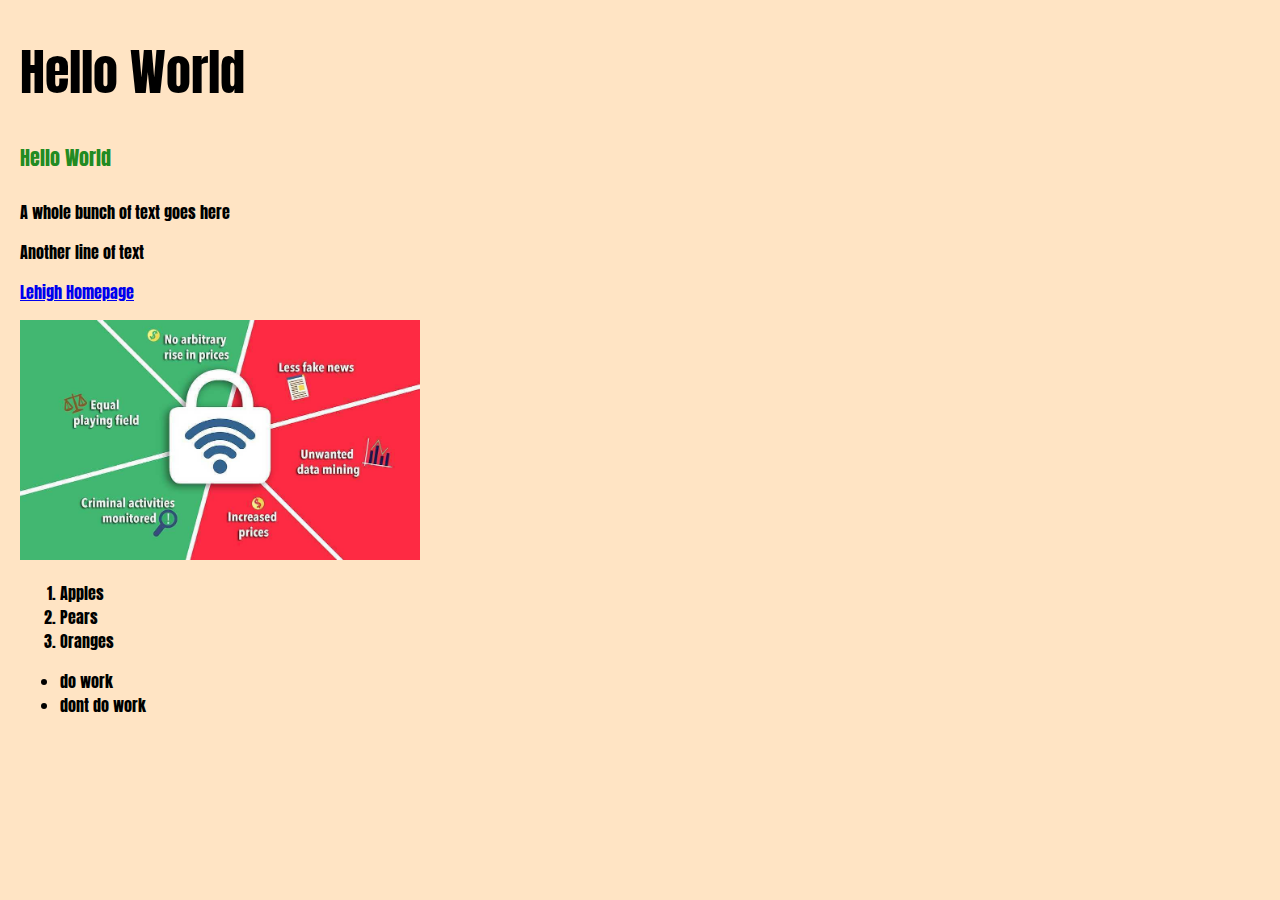
<file: index.html>
<!DOCTYPE html>

<html>

    <head>
        <title>History Of The Internet</title>

        <link rel="preconnect" href="https://fonts.googleapis.com">
        <link rel="preconnect" href="https://fonts.gstatic.com" crossorigin>
        <link href="https://fonts.googleapis.com/css2?family=Anton&display=swap" rel="stylesheet">
        <link rel="stylesheet" href="CSS/styles.css" >
    </head>

<body>

<h1> Hello World </h1> 

<h4> Hello World</h4>

<p>A whole bunch of text goes here </p>
<p> Another line of text </p>

<p><a href= "https://www2.lehigh.edu/" title= "Lehigh Home" target= "_blank">Lehigh Homepage</a> </a></p>

<img src= "./Images/Net Neutrality Pic.jpg" width="400" />

<p>
    <ol> 
        <li>Apples</li>
        <li>Pears</li>
        <li>Oranges</li>
    </ol>
    <ul>
        <li>do work</li>
        <li>dont do work</li>

    </ul>

</p>


</body>


</html>
</file>
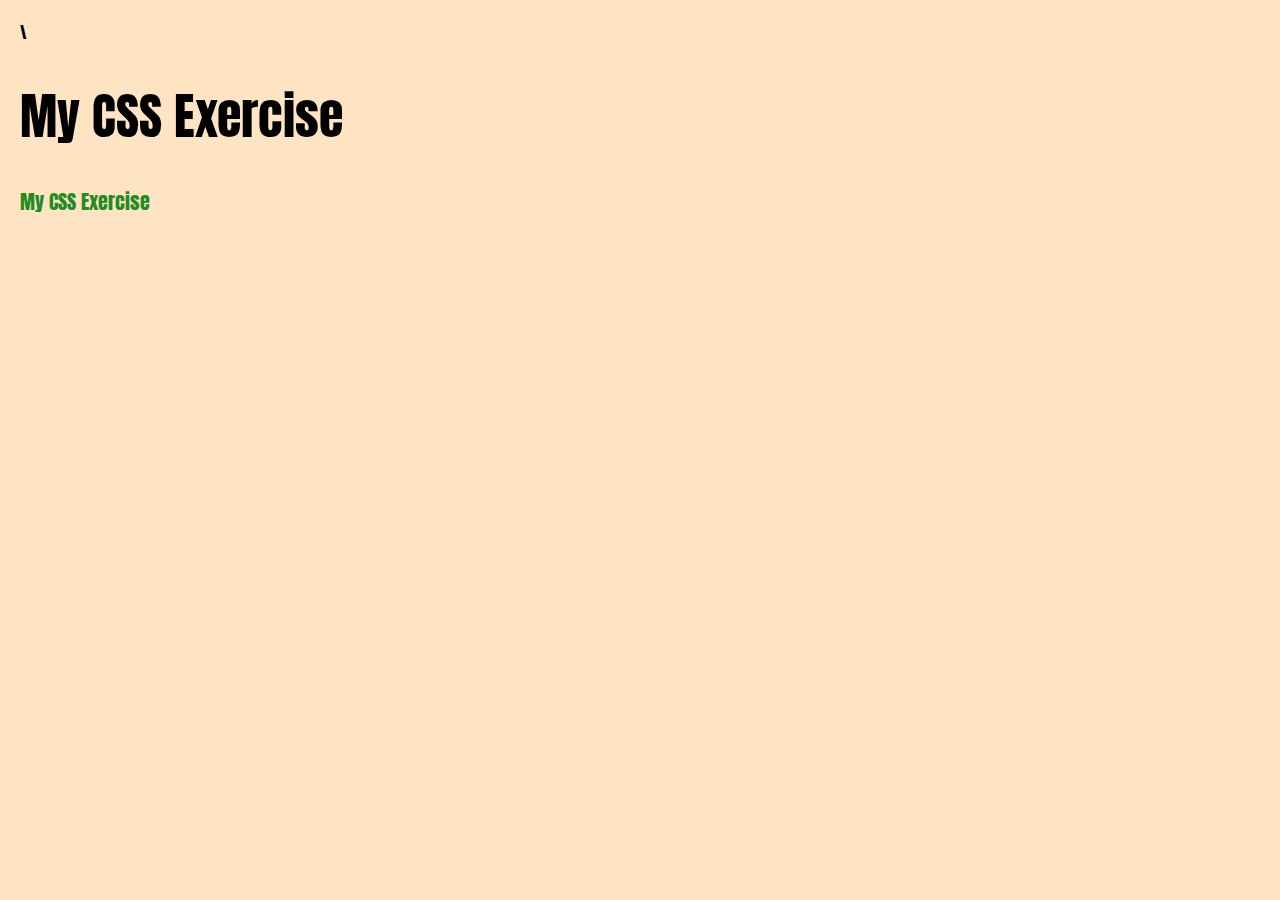
<file: css-lab.html>
<html>

<head>
    <title> CSS Exercise </title>

    <link rel="preconnect" href="https://fonts.googleapis.com">
    <link rel="preconnect" href="https://fonts.gstatic.com" crossorigin>
    <link href="https://fonts.googleapis.com/css2?family=Anton&display=swap" rel="stylesheet">\
    <link rel="stylesheet" href="./CSS/styles.css" >


</head>

<body>
    <h1> My CSS Exercise</h1>
    <h2>My CSS Exercise</h2>

</body>








</html>
</file>
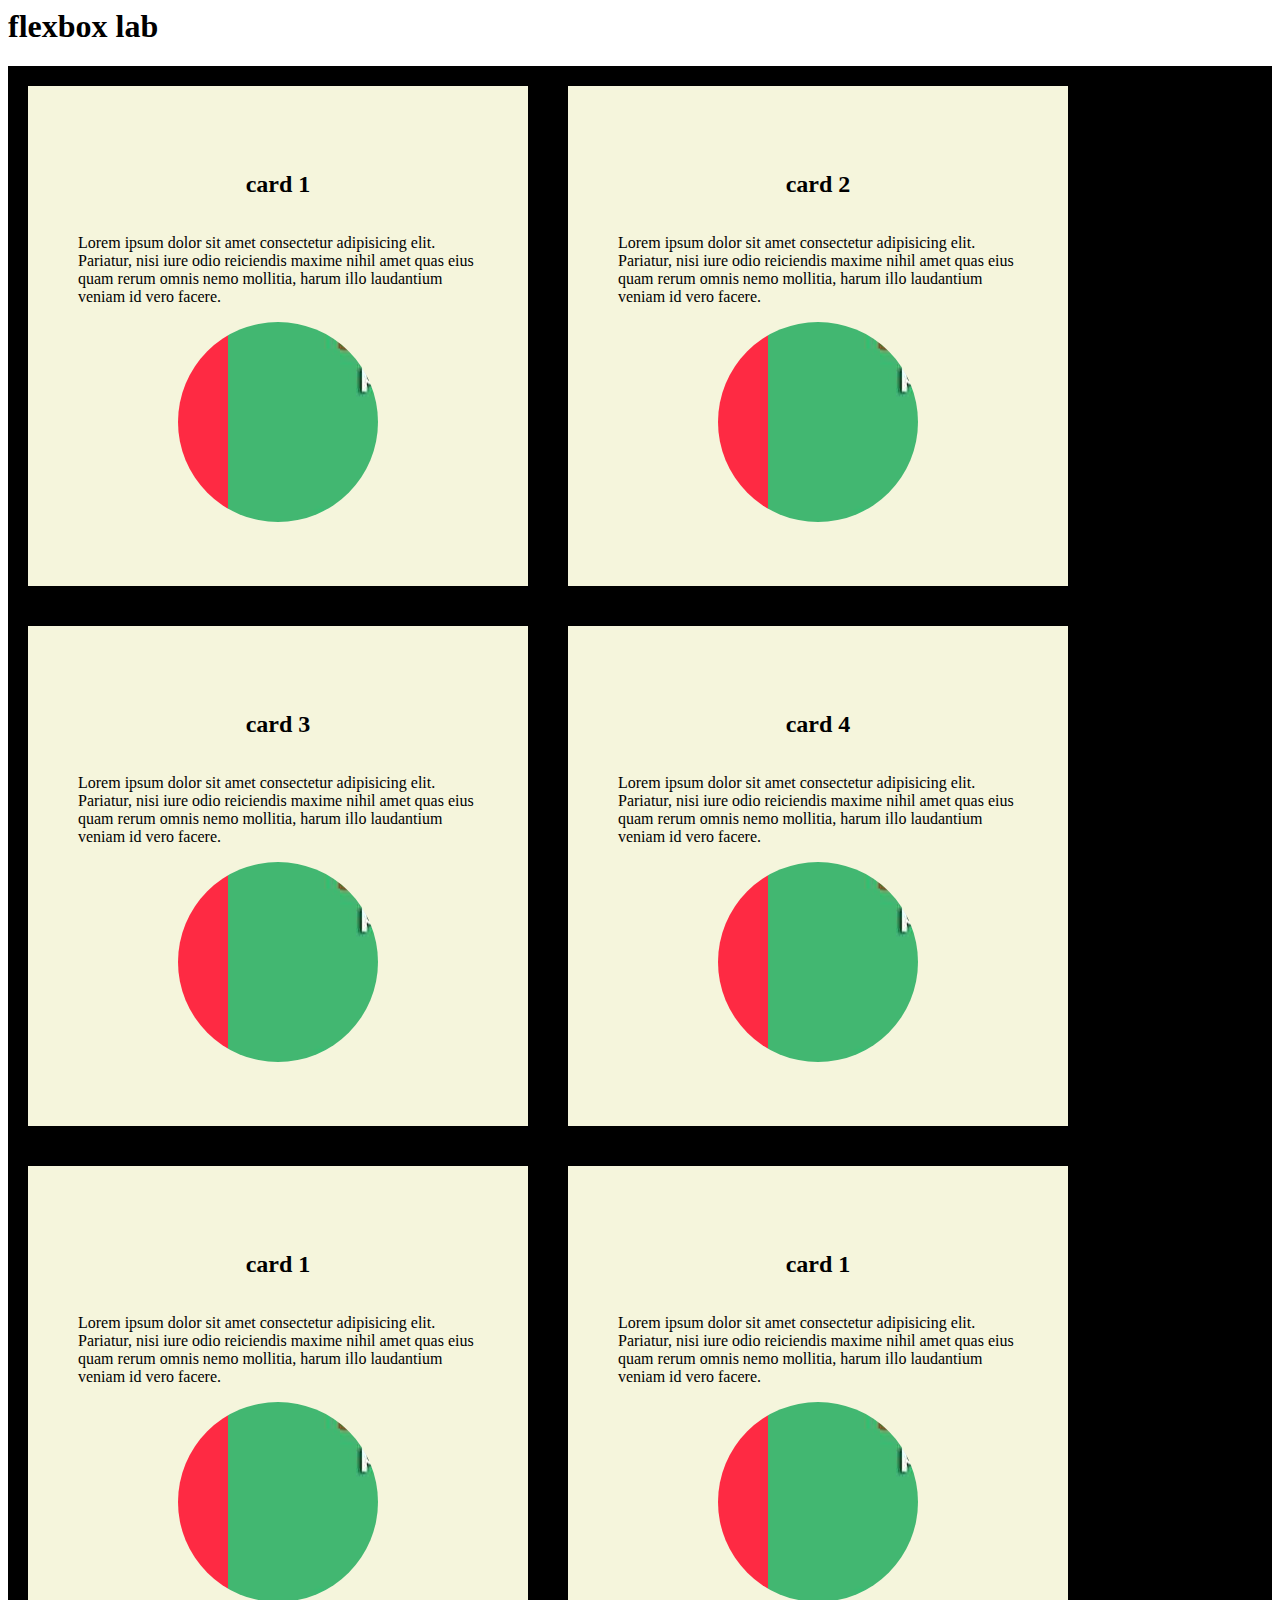
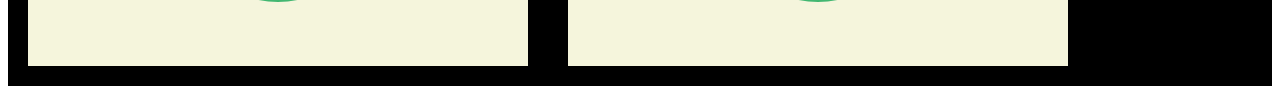
<file: flexbox.html>
<hmtl>


<head>

<link rel="stylesheet" href="CSS/flexbox.css"> 
<Title>Flexbox </Title>
</link>

<h1> flexbox lab</h1>

</head>


<body> 

<div class="deck"> 


    <div class="card"> 
        <h2> card 1 </h2>
        <p> Lorem ipsum dolor sit amet consectetur adipisicing elit. Pariatur, nisi iure odio reiciendis maxime nihil amet quas eius quam rerum omnis nemo mollitia, harum illo laudantium veniam id vero facere.</p>
        <div class="profile" > </div>
    </div>
    <div class="card"> 
        <h2> card 2 </h2>
        <p> Lorem ipsum dolor sit amet consectetur adipisicing elit. Pariatur, nisi iure odio reiciendis maxime nihil amet quas eius quam rerum omnis nemo mollitia, harum illo laudantium veniam id vero facere.</p>
        <div class="profile" > </div>
    </div>
    <div class="card"> 
        <h2> card 3 </h2>
        <p> Lorem ipsum dolor sit amet consectetur adipisicing elit. Pariatur, nisi iure odio reiciendis maxime nihil amet quas eius quam rerum omnis nemo mollitia, harum illo laudantium veniam id vero facere.</p>
        <div class="profile" > </div>
    </div>
    <div class="card"> 
        <h2> card 4 </h2>
        <p> Lorem ipsum dolor sit amet consectetur adipisicing elit. Pariatur, nisi iure odio reiciendis maxime nihil amet quas eius quam rerum omnis nemo mollitia, harum illo laudantium veniam id vero facere.</p>
        <div class="profile" > </div>
    </div>
    <div class="card"> 
        <h2> card 1 </h2>
        <p> Lorem ipsum dolor sit amet consectetur adipisicing elit. Pariatur, nisi iure odio reiciendis maxime nihil amet quas eius quam rerum omnis nemo mollitia, harum illo laudantium veniam id vero facere.</p>
        <div class="profile" > </div>
    </div>
    <div class="card"> 
        <h2> card 1 </h2>
        <p> Lorem ipsum dolor sit amet consectetur adipisicing elit. Pariatur, nisi iure odio reiciendis maxime nihil amet quas eius quam rerum omnis nemo mollitia, harum illo laudantium veniam id vero facere.</p>
        <div class="profile" > </div>
    </div>


</div>










</body>
</hmtl>
</file>
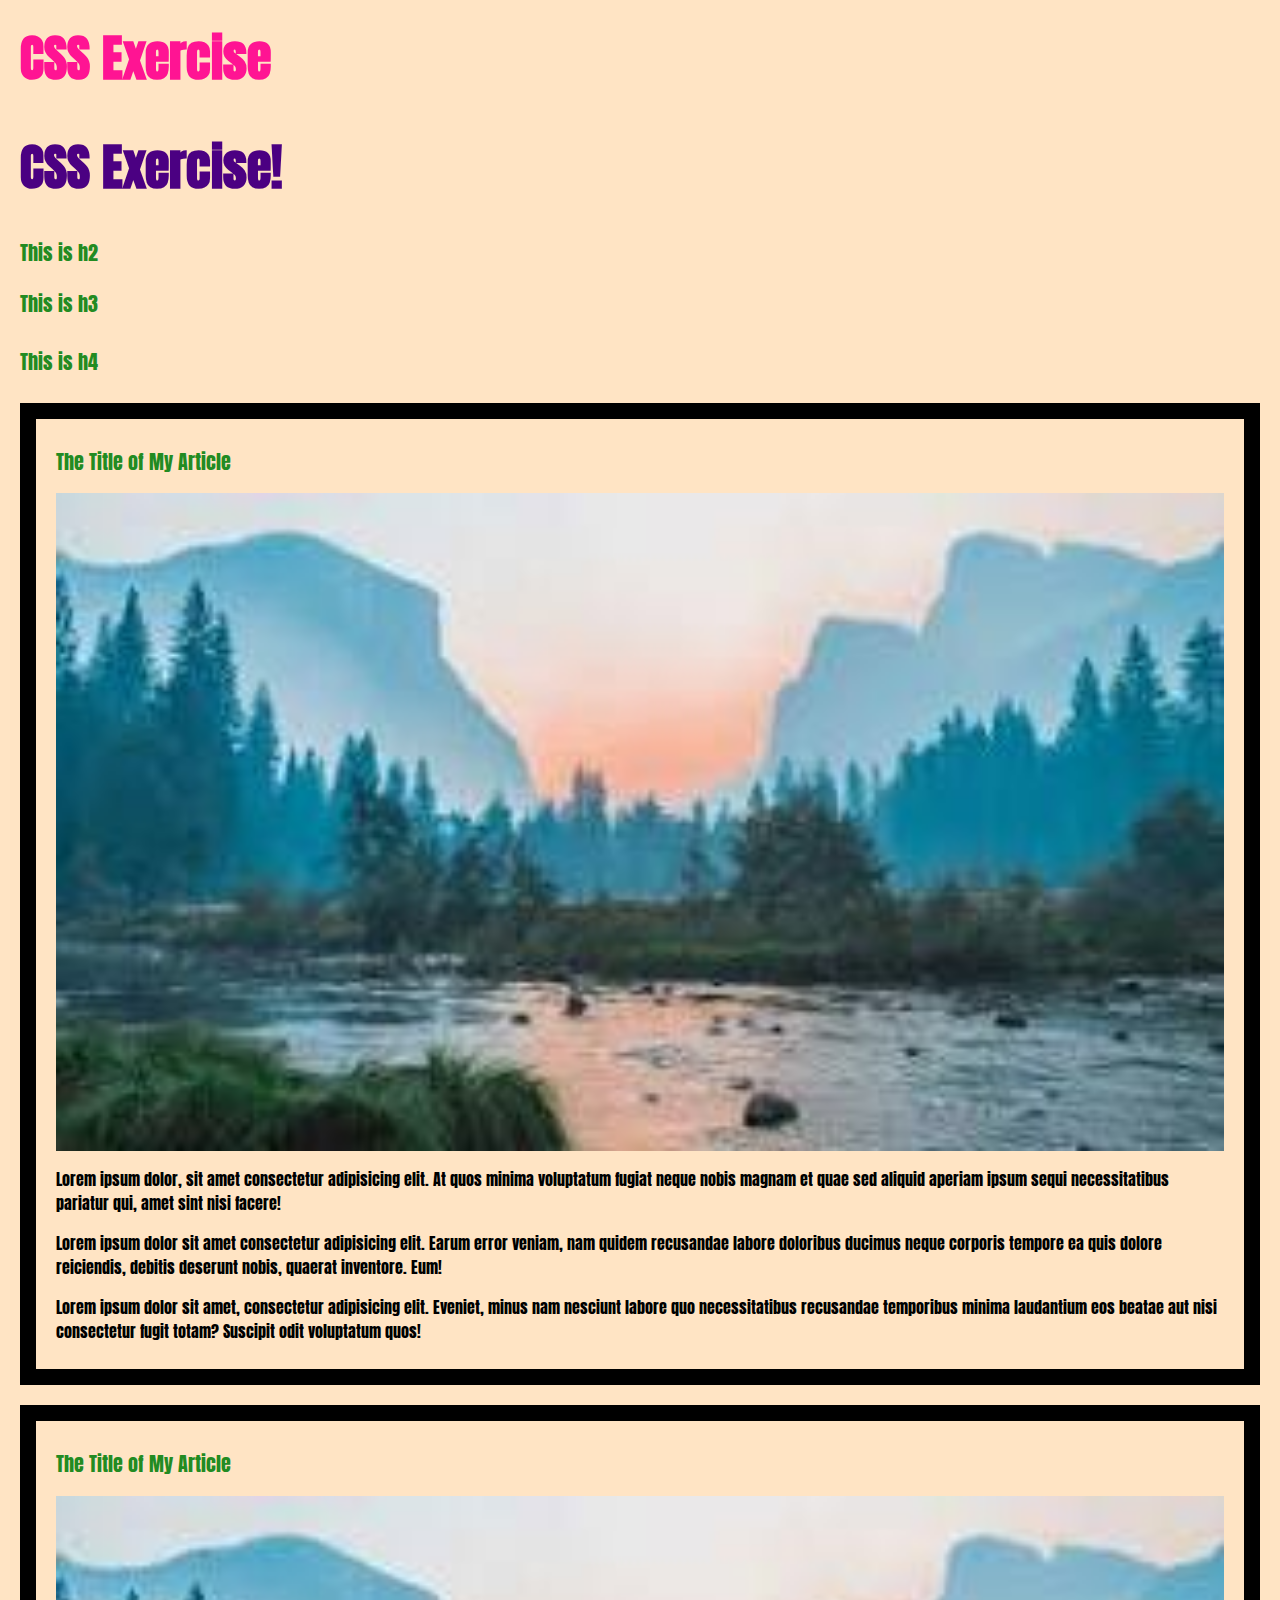
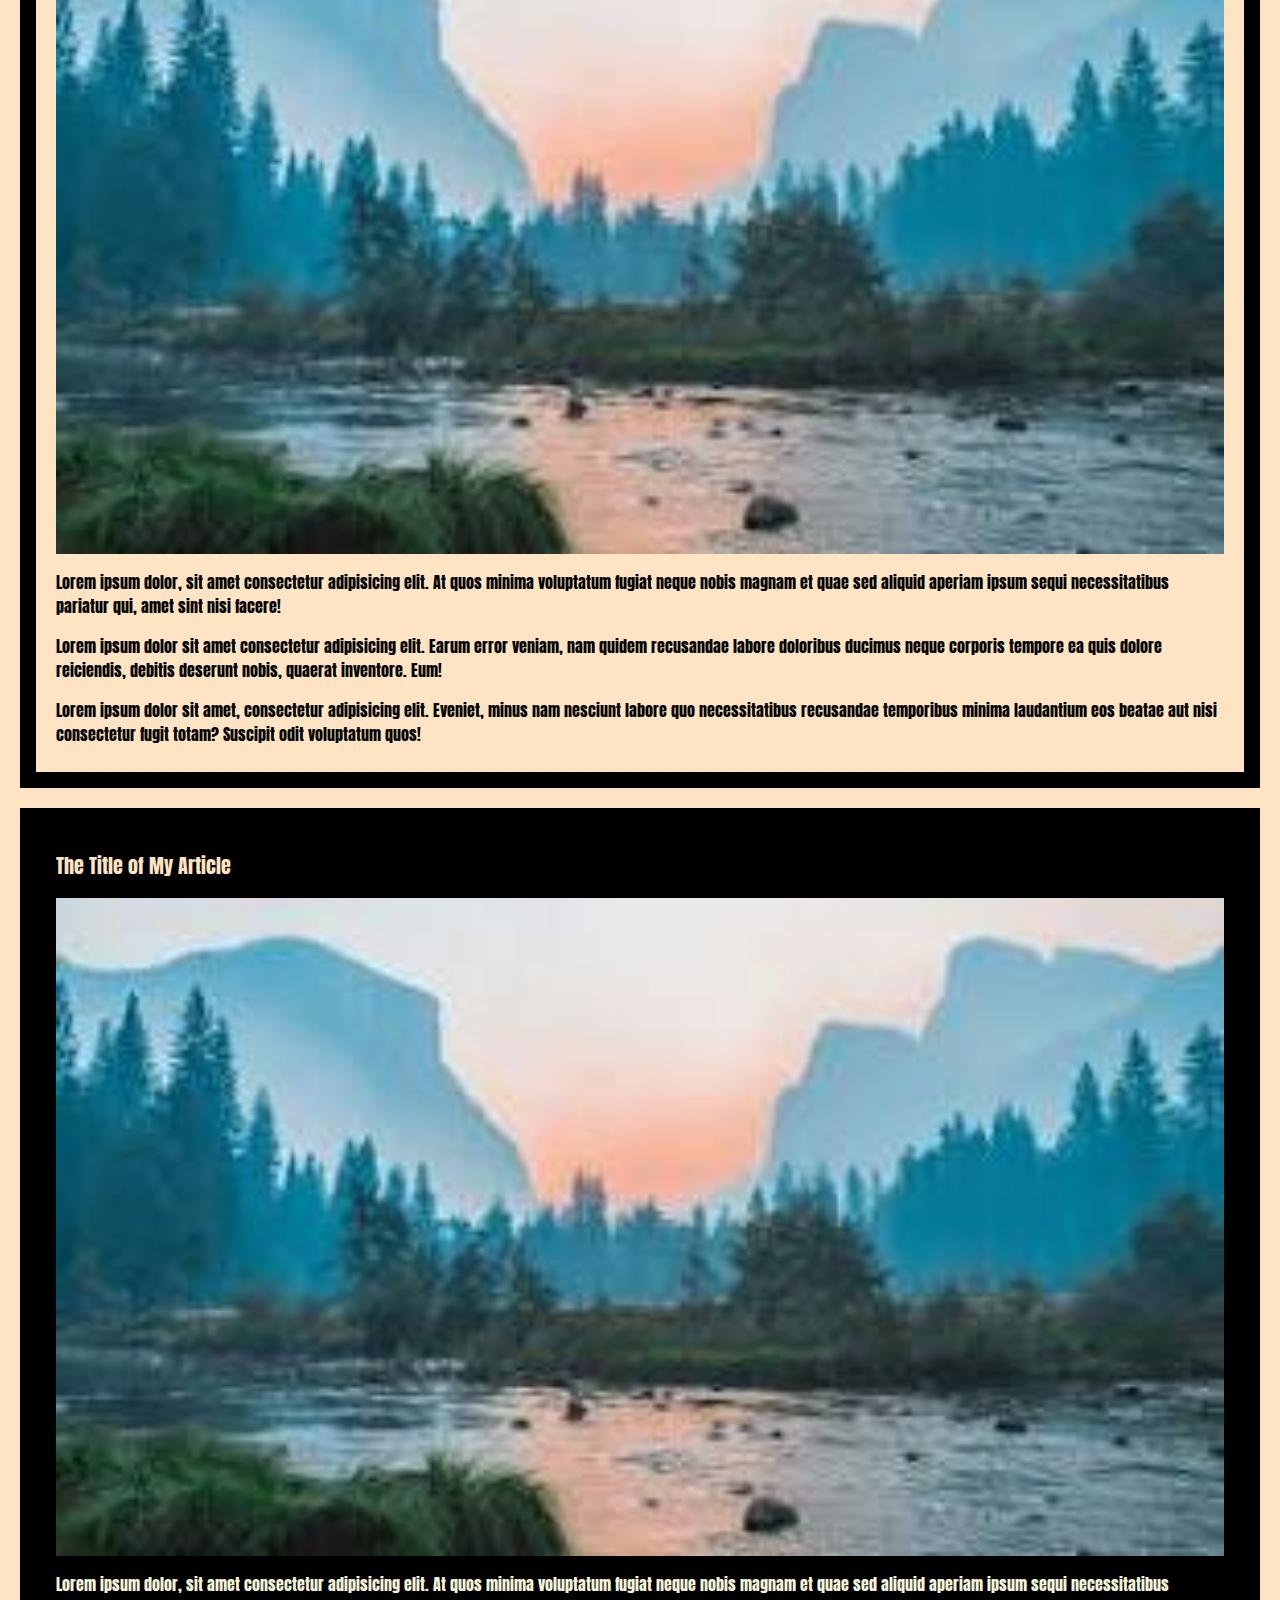
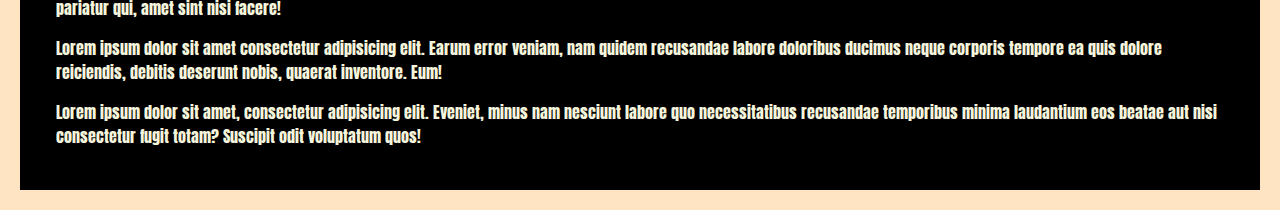
<file: labs/css-lab.html>
<html>

<head>
    <title> CSS Exercise </title>

    <link rel="preconnect" href="https://fonts.googleapis.com">
    <link rel="preconnect" href="https://fonts.gstatic.com" crossorigin>
    <link href="https://fonts.googleapis.com/css2?family=Anton&display=swap" rel="stylesheet">
    <link rel="stylesheet" href= "../CSS/styles.css" >

        <meta name="viewport" content="width=device-width, initial scales=1">
 
</head>

<body>
    <h1 id="unique-headline"> CSS Exercise</h1>
    <h1 class="special-headline"> CSS Exercise!</h1>

    <h2> This is h2 </h2>
    <h3> This is h3 </h3>
    <h4> This is h4 </h4>






<div class="post">


    <h2>The Title of My Article</h2>

    <img src="../Images/download.jpg">
    <p> Lorem ipsum dolor, sit amet consectetur adipisicing elit. At quos minima voluptatum fugiat neque nobis magnam et quae sed aliquid aperiam ipsum sequi necessitatibus pariatur qui, amet sint nisi facere!</p>
    <p> Lorem ipsum dolor sit amet consectetur adipisicing elit. Earum error veniam, nam quidem recusandae labore doloribus ducimus neque corporis tempore ea quis dolore reiciendis, debitis deserunt nobis, quaerat inventore. Eum!</p>
    <p> Lorem ipsum dolor sit amet, consectetur adipisicing elit. Eveniet, minus nam nesciunt labore quo necessitatibus recusandae temporibus minima laudantium eos beatae aut nisi consectetur fugit totam? Suscipit odit voluptatum quos!</p>

</div>

<div class="post"> 

    <h2>The Title of My Article</h2>

    <img src="../Images/download.jpg">
    <p> Lorem ipsum dolor, sit amet consectetur adipisicing elit. At quos minima voluptatum fugiat neque nobis magnam et quae sed aliquid aperiam ipsum sequi necessitatibus pariatur qui, amet sint nisi facere!</p>
    <p> Lorem ipsum dolor sit amet consectetur adipisicing elit. Earum error veniam, nam quidem recusandae labore doloribus ducimus neque corporis tempore ea quis dolore reiciendis, debitis deserunt nobis, quaerat inventore. Eum!</p>
    <p> Lorem ipsum dolor sit amet, consectetur adipisicing elit. Eveniet, minus nam nesciunt labore quo necessitatibus recusandae temporibus minima laudantium eos beatae aut nisi consectetur fugit totam? Suscipit odit voluptatum quos!</p>



</div>

<div class="post highlight">

    <h2>The Title of My Article</h2>

    <img src="../Images/download.jpg">
    <p> Lorem ipsum dolor, sit amet consectetur adipisicing elit. At quos minima voluptatum fugiat neque nobis magnam et quae sed aliquid aperiam ipsum sequi necessitatibus pariatur qui, amet sint nisi facere!</p>
    <p> Lorem ipsum dolor sit amet consectetur adipisicing elit. Earum error veniam, nam quidem recusandae labore doloribus ducimus neque corporis tempore ea quis dolore reiciendis, debitis deserunt nobis, quaerat inventore. Eum!</p>
    <p> Lorem ipsum dolor sit amet, consectetur adipisicing elit. Eveniet, minus nam nesciunt labore quo necessitatibus recusandae temporibus minima laudantium eos beatae aut nisi consectetur fugit totam? Suscipit odit voluptatum quos!</p>



</div>



</body>





</html>
</file>
<file: CSS/styles.css>
body 
{
    font-family: 'Anton', sans-serif;
    font-optical-sizing: auto;
    font-style: normal;
    background-color: bisque;
    margin: 20px;
}

h1
{   font-size: 50px;
    font-weight: 300;
}

.special-headline { 
    font-weight: 900;
    color: indigo;
}

#unique-headline {

    font-weight: 600;
    color: deeppink;
}

h2,h3,h4 { 
    font-size: 20px;
    font-weight: 300;
    color: forestgreen;
}

.post { 
    border: 1pc solid black;
    margin-bottom: 20px;
    padding: 10px 20px;

    img { 
        width: 100%;
        height: auto;
        display: block;
    }


}

.highlight { 
    background-color: black;
    color: beige;
    h2 { 
        color: bisque;
    }
}

  
  /* Lab 3 Styles */
  
  .hide-me {
    display: none;
  }
  
  .post span {
    color: coral;
  }
  
  .block-div, .block {
    display: block;
    color: coral;
    border: 1px solid var(--dark-color);
    padding: 1em;
  }
  
  .block {
    margin: 1em 0;
  }
  
  .inline-block {
    display: inline-block;
    text-transform: uppercase;
    padding: 0.2em 0.8em;
    color: var(--dark-color) !important;
    background-color: coral;
    transform: rotate(-8deg);
    font-weight: 800;
    font-variation-settings:
      "wdth" 75;
  }
  
  .static {
    position: static;
    border: 1px solid var(--dark-color);
  }
  
  .fixed {
    z-index: 999;
    position: fixed;
    bottom: 1em;
    right: 1em;
    width: 200px;
    padding: 1em;
    background-color: coral;
    border: 1px solid var(--dark-color);
  }
  
  .relative {
    position: relative;
    left: 1em;
    width: calc(100% - 1em);
    border: 1px solid var(--dark-color);
  }
  
  .absolute-demo-holder {
    position: relative;
    border: 1px solid var(--dark-color);
    width: 100%;
    margin-bottom: 1em;
    aspect-ratio: 4/3;
  }
  
  .absolute-bubble {
    position: absolute;
    top: 50%;
    left: 50%;
    width: 100px;
    height: 100px;
    background: coral;
    border-radius: 50px;
    transform: translate(-50%, -50%); /* This is a shorthand of translateX(-50%) and translateY(-50%) */
  }
  
  .sticky-demo-holder {
    overflow: scroll;
    position: relative;
    border: 1px solid var(--dark-color);
    width: 100%;
    margin-bottom: 1em;
    height: 200px;
    p {
      margin: 1em;
    }
  }
  
  .sticky-bit {
    background-color: coral;
    position: sticky;
    top: 0;
    padding: 1em;
  }
  
  .float-demo-holder {
    border: 1px solid var(--dark-color);
    padding: 0 1em;
    margin-bottom: 1em;
  
    .img-right {
      width: 15em;
      height: auto;
      float: right;
      margin: 1em 0 1em 1em;
    }
    
    .img-left {
      width: 15em;
      height: auto;
      float: left;
      margin: 1em 1em 1em 0;
    }
  
  }
  
  .column-demo-holder {
    border: 1px solid var(--dark-color);
    padding: 1em;
    margin-bottom: 1em;
    overflow: hidden;
  
    .column {
      width: calc(100%/3 - 2rem);
      aspect-ratio: 1;
      float: left;
      padding: 1rem;
      font-size: 2em;
      font-weight: 100;
      font-style: italic;
      background-color: hsl(16, 100%, 66%);
      &:nth-child(even){
        background-color: hsl(16, 100%, 44%);;
      }
    }
  
  }


.masthead {
    background-color: color brown;
    margin: 1em;
    height: 100px;

}
    

  .side-nav{
   
    background-color: #d6d6d6;
  float: left;
  margin: 1em;
  height: 60vh;
  width: calc ( 25%- 2em);
}

.article{

    background-color: gray;
    margin: 2em;
    
    width: calc(75%-2e);

}



.grid-parent {

  display: grid;
  /*grid-template-columns: 25% 75%;*/ 
  grid-template-columns: 1fr 3fr;
gap: lem;
margin-bottom:lem;


}

.grid-child{

min-height: 1em;

background-color: antiquewhite;

}

.grid-layout-parent { 

  display: grid;
  grid-template-columns: 1fr 3fr;
grid-template-rows: 1fr 5fr;



}

.grid-layout-chess { 

display: grid;
grid-template-columns:repeat (8,1fr) ;
margin-bottom: 1em;


}

.grid-child-chess  { 

aspect-ratio: 1;
background-color: coral;
transition: 0.5s; 

}


.grid-child-chess:nth-child(-n + 8):nth-child(even),
.grid-child-chess:nth-child(n + 8):nth-child(-n + 16):nth-child(odd),
.grid-child-chess:nth-child(n + 17):nth-child(-n + 24):nth-child(even),
.grid-child-chess:nth-child(n + 25):nth-child(-n + 32):nth-child(odd),
.grid-child-chess:nth-child(n + 33):nth-child(-n + 40):nth-child(even),
.grid-child-chess:nth-child(n + 41):nth-child(-n + 48):nth-child(odd),
.grid-child-chess:nth-child(n + 49):nth-child(-n + 56):nth-child(even),
.grid-child-chess:nth-child(n + 57):nth-child(-n + 64):nth-child(odd) {
    background-color: hsl(16, 100%, 44%)


}


grid-child-chess:hover { 

aspect-ratio: 1;
background-color: black;

}

.grid-assign-parent { 

  display:grid;
  grid-template-columns: repeat(4,1fr);
  grid-template-rows: repeat(4,1fr);
  gap: 1em;
  margin-bottom: 1em;


}


.grid-assign-child { 

min-height: 1em; 
background-color: #d6d6d6;

}

.grid-assign-special-child {
  grid-row: 2 / 4; /*start at row 2 and go to row 4 */
  grid-column: 2 / 4; /*start at column 2 and go to column 4 */
  background-color: coral;
}


.grid-area-parent {

display:grid; 
grid-template-columns: 2fr 5fr;
gap: 1em;
margin-bottom: 1em;
grid-template-areas: 
'sidebar header'
'sidebar main'; 



}

.grid-area-child { 

  min-height: 1em;
  background-color: #d6d6d6;

}

.area-header {
   grid-area: header;
}

.area-sidebar { 
  grid-area: sidebar;
}

.area-main { 
  grid-area: main;

}

.grid-alignment-parent {
  display: grid;
  grid-template-columns: 1fr 1fr;
  grid-template-rows: 1fr 1fr;
  justify-content: start; /* start, center, end, space-between, space-around, space-evenly  */
  justify-items: center; /* stretch, start, center, end */
  align-content: start; /* start, center, end, space-between, space-around, space-evenly  */
  align-items: center; /* stretch, start, center, end */
  gap: 1em;
  margin-bottom: 1em;
  background-color: #006060;
  min-height: 15em;
}


.grid-alignment-child {
  width: 100px;
  min-height: 1em;
  background-color: #d6d6d6;
}

.quick-center-trick {
  height: 60vh;
  background-color: #600060;
  display: grid;
  place-content: center;
}
</file>
<file: CSS/flexbox.css>
.deck{ 

background-color: black;
display: flex;
flex-wrap: wrap;
flex-direction: row reverse

}


.card {

background-color: beige;

height: 400px;
width: 400px;
padding:50px;
margin: 20px;

display: flex;
flex-direction: column;
justify-content: center;
align-items: center; 


}


.profile { 

width: 200px;
height: 200px;
background-color: black;
border-radius: 120px;
background: url(../Images/Net\ Neutrality\ Pic.jpg);
background-position: 50px

}
</file>
